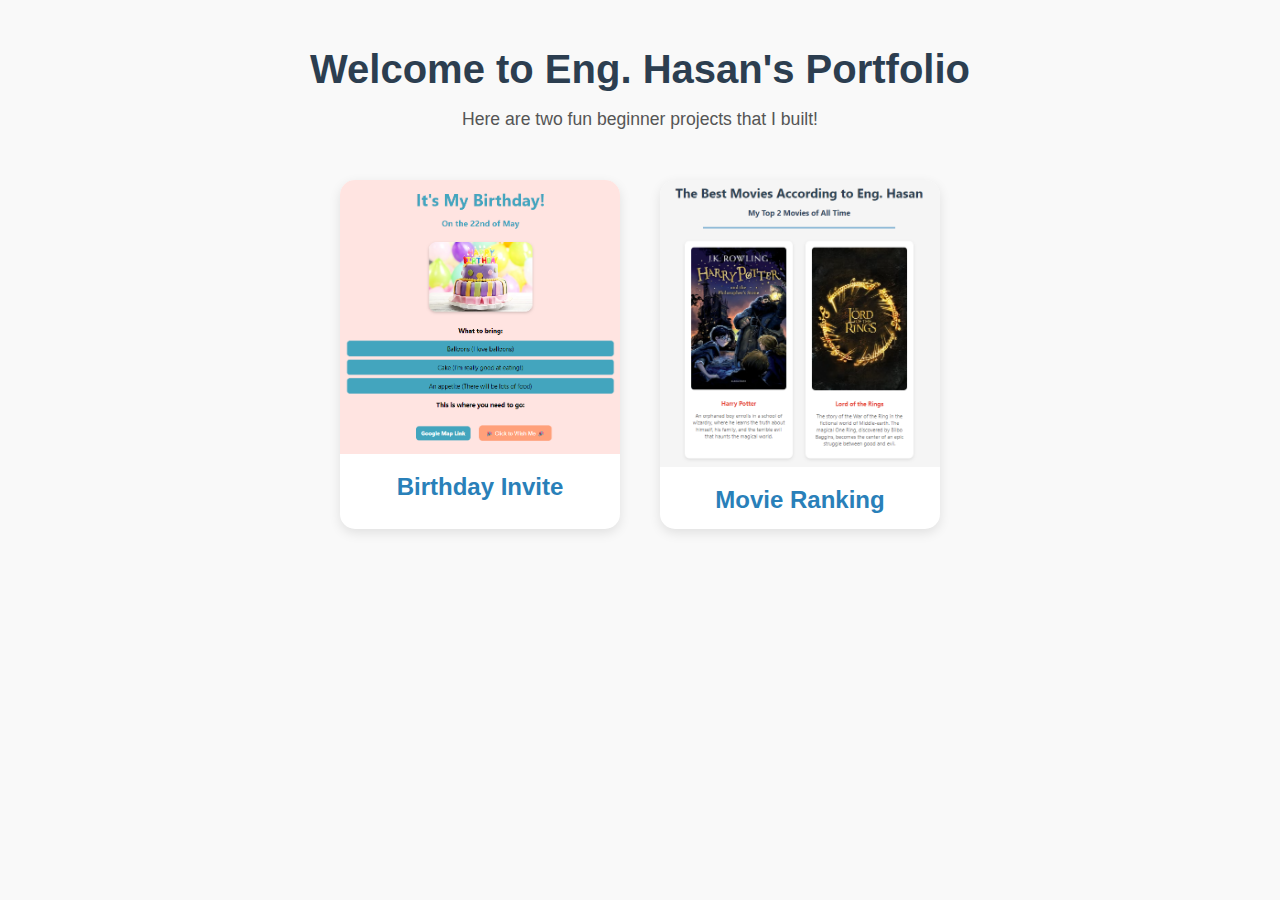
<file: index.html>
<!DOCTYPE html>
<html lang="en">
<head>
  <meta charset="UTF-8">
  <title>Eng. Hasan Portfolio</title>
  <link rel="stylesheet" href="style.css">
</head>
<body>

  <h1>Welcome to Eng. Hasan's Portfolio</h1>
  <p>Here are two fun beginner projects that I built!</p>

  <div class="projects">

    <div class="project-card">
      <a href="https://eng-hasan46.github.io/birthday/" target="_blank">
        <img src="birthday.png" alt="Birthday Project">
        <h2>Birthday Invite</h2>
      </a>
    </div>

    <div class="project-card">
      <a href="https://eng-hasan46.github.io/movies/" target="_blank">
        <img src="movies.png" alt="Movie Ranking Project">
        <h2>Movie Ranking</h2>
      </a>
    </div>

  </div>

 

  <script src="script.js"></script>
</body>
</html>
</file>
<file: style.css>
body {
  background-color: #f9f9f9;
  font-family: 'Segoe UI', Tahoma, Geneva, Verdana, sans-serif;
  text-align: center;
  margin: 0;
  padding: 20px;
}

h1 {
  color: #2c3e50;
  font-size: 2.5rem;
  margin-bottom: 10px;
}

p {
  color: #555;
  font-size: 1.1rem;
  margin-bottom: 30px;
}

.projects {
  display: flex;
  justify-content: center;
  gap: 40px;
  flex-wrap: wrap;
  padding: 20px 0;
}

.project-card {
  background-color: white;
  border-radius: 15px;
  box-shadow: 0 4px 12px rgba(0,0,0,0.1);
  transition: transform 0.3s ease;
  width: 280px;
  text-align: center;
}

.project-card:hover {
  transform: translateY(-8px);
}

.project-card img {
  width: 100%;
  height: auto;
  border-top-left-radius: 15px;
  border-top-right-radius: 15px;
}

.project-card h2 {
  color: #2980b9;
  padding: 15px 0;
  margin: 0;
}

.project-card a {
  text-decoration: none;
  color: inherit;
  display: block;
}

/* New: Button styling for About Me & Contact Me */
.button-links {
  margin-top: 40px;
  display: flex;
  justify-content: center;
  gap: 20px;
  flex-wrap: wrap;
}

.nav-button {
  padding: 12px 25px;
  font-size: 1rem;
  background-color: #2980b9;
  color: white;
  border-radius: 8px;
  text-decoration: none;
  box-shadow: 0 4px 8px rgba(0,0,0,0.1);
  transition: background-color 0.3s ease, transform 0.2s ease;
}

.nav-button:hover {
  background-color: #1f6394;
  transform: translateY(-3px);
}
</file>
